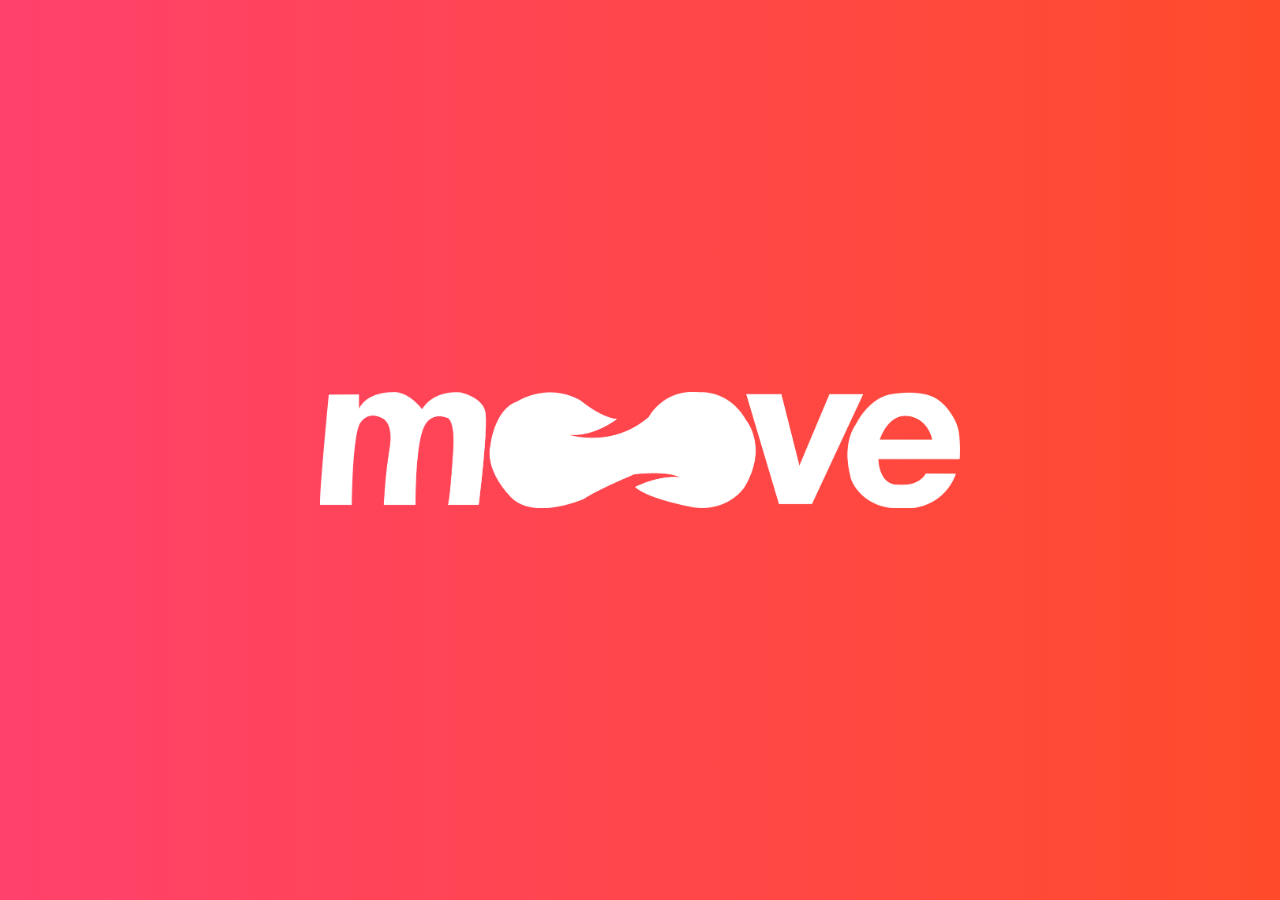
<file: abertura.html>
<!DOCTYPE html>
<html lang="pt-br">
<head>
    <meta charset="UTF-8">
    <meta name="viewport" content="width=device-width, initial-scale=1">
    <link rel="shotcut icon" href="#">
    <title>MOOVE</title>
    <meta name="description" content="Aplicativo de medição de IMC">
      <meta name="keywords" content="App Moove">
      <meta name="author" content="Damião">
      <link rel="stylesheet" href="app/css/style.css">
      
      
  
 <script type="text/javascript" src='app/js/abertura.js'></script>
    </head>
    <body onload="abertura()">
        <div class="abertura">
            <img src="app/img/lgo MOOVE.png">
        </div>
        
    </body>
</html>
</file>
<file: app/css/style.css>
*{
    margin: 0;
    padding: 0;
    font-family: 'Poppins', sans-serif;
    box-sizing: border-box;
}

.abertura{
	align-items:center;
	display:flex;
	justify-content:center;
	height:100vh;
	background: linear-gradient(to right, #ff416c, #ff4b2b);
}
.abertura img{
	max-width:40rem;
}

body{
    min-height: 100vh;      
background: linear-gradient(to right, #ff416c, #ff4b2b);
}



.login-form{
    width: 360px;
    
    height: 580px;
    padding: 80px 40px;
    border-radius: 10px;
    position: absolute;
    left: 50%;
    top: 50%;
    transform: translate(-50%, -50%);
}

.login-form h1{
    text-align: center;
    margin-bottom: 60px;
    color: #fff;
}


.login-forms{
    width: 360px;
    
    height: 580px;
    padding: 50px 40px;
    border-radius: 10px;
    position: absolute;
    left: 50%;
    top: 50%;
    transform: translate(-50%, -50%);
}

.login-forms h1{
    text-align: center;
    margin-bottom: 50px;
    color: #fff;
}

.txtb{
    border-bottom: 2px solid #fff;
    position: relative;
    margin: 30px 0;    
}
.txtb input{
    font-size: 15px;
    color: #fff;
    border: none;
    width: 100%;
    outline: none;
    background: none;
    padding: 0 5px;
    height: 40px;
}

.txtb span::before{
    content: attr(data-placeholder);
    position: absolute;
    top: 50%;
    left: 5px;
    color: #fff;
    transform: translateY(-50%);
    z-index: -1;
    transition: .5s;
}

.txtb span::after{
    content: '';
    position: absolute;
    top: 100%;
    left: 0px;
    width: 0%;
    height: 2px;
  background: #fff;
    transition: .5s;
}

.focus + span::before{
    top: -5px;
}

.focus + span::after{
    width: 100%;
}

.logbtn{
    display: block;
    width: 100%;
    height: 50px;
    border-radius: 5px;
    border: none;
    background: #fff;
    color: #eb4d4b;
    outline: none;
    cursor: pointer;
    transition: .5s;
    font-size: 20px;
}
.bottom-text{
    margin-top: 30px;
    text-align: center;
    font-size: 15px;
    font-family: 'Poppins', sans-serif;
    color: #fff;
}

.bottom-text a{
    color: #fff;
    
}
</file>
